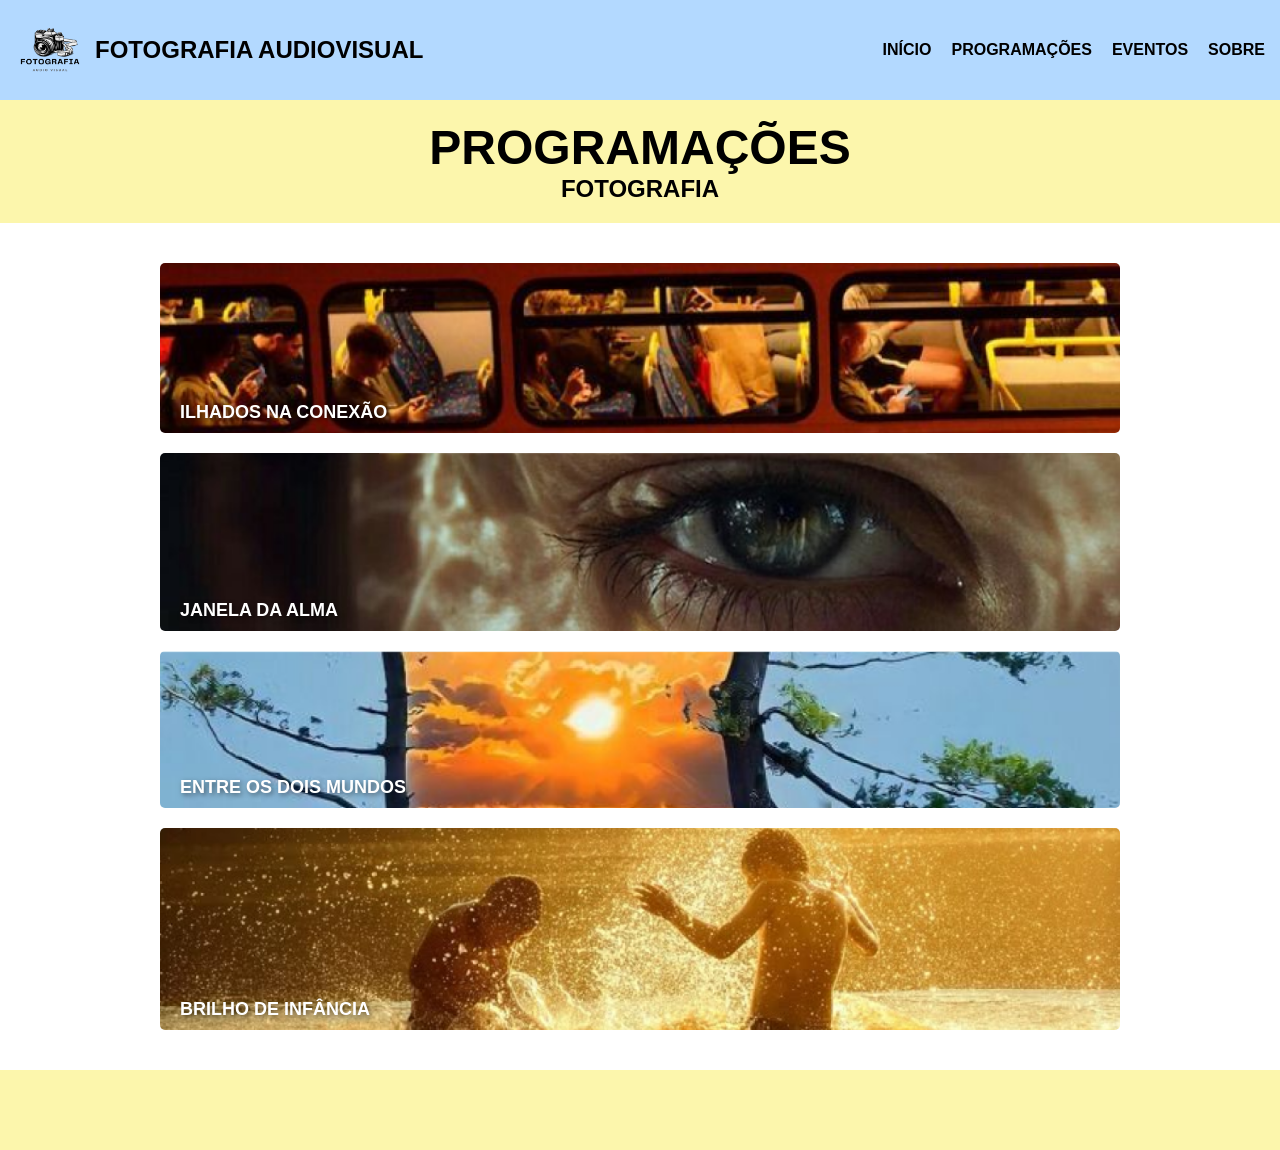
<file: programacao.html>
<!DOCTYPE html>
<html lang="pt-BR">

<head>
    <meta charset="UTF-8">
    <meta name="viewport" content="width=device-width, initial-scale=1.0">
    <title>Programações - Fotografia</title>
    <link rel="stylesheet" href="style.css">
</head>

<body>

    <header>
        <div class="logo">
            <img src="Fotografia__3_-removebg-preview.png" alt="Logo">
            <h2>FOTOGRAFIA AUDIOVISUAL</h2>
        </div>
        <nav class="menu">
            <a href="index.html">INÍCIO</a>
            <a href="programacao.html">PROGRAMAÇÕES</a>
            <a href="eventos.html">EVENTOS</a>
            <a href="sobre.html">SOBRE</a>

        </nav>
    </header>

    <div class="titulo-programacoes">
        <h1>PROGRAMAÇÕES</h1>
        <p>FOTOGRAFIA</p>
    </div>

    <section class="galeria-programacoes">
        <div class="exposicao">
            <a href="programacao2.html"> <img src="p1.png" alt="Exposição 1"></a>
            <p>ILHADOS NA CONEXÃO</p>
        </div>
        <div class="exposicao">
            <a href="programacao3.html"><img src="p2.png" alt="Exposição 2"></a>
            <p>JANELA DA ALMA</p>
        </div>
        <div class="exposicao">
            <a href="programacao4.html"><img src="p3.png" alt="Exposição 3"></a>
            <p>ENTRE OS DOIS MUNDOS</p>
        </div>

        <div class="exposicao">
            <a href="programacao5.html"><img src="p4.png" alt="Exposição 3"></a>
            <p>BRILHO DE INFÂNCIA</p>
        </div>
    </section>

    <div class="yellow-bar"></div>

</body>

</html>
</file>
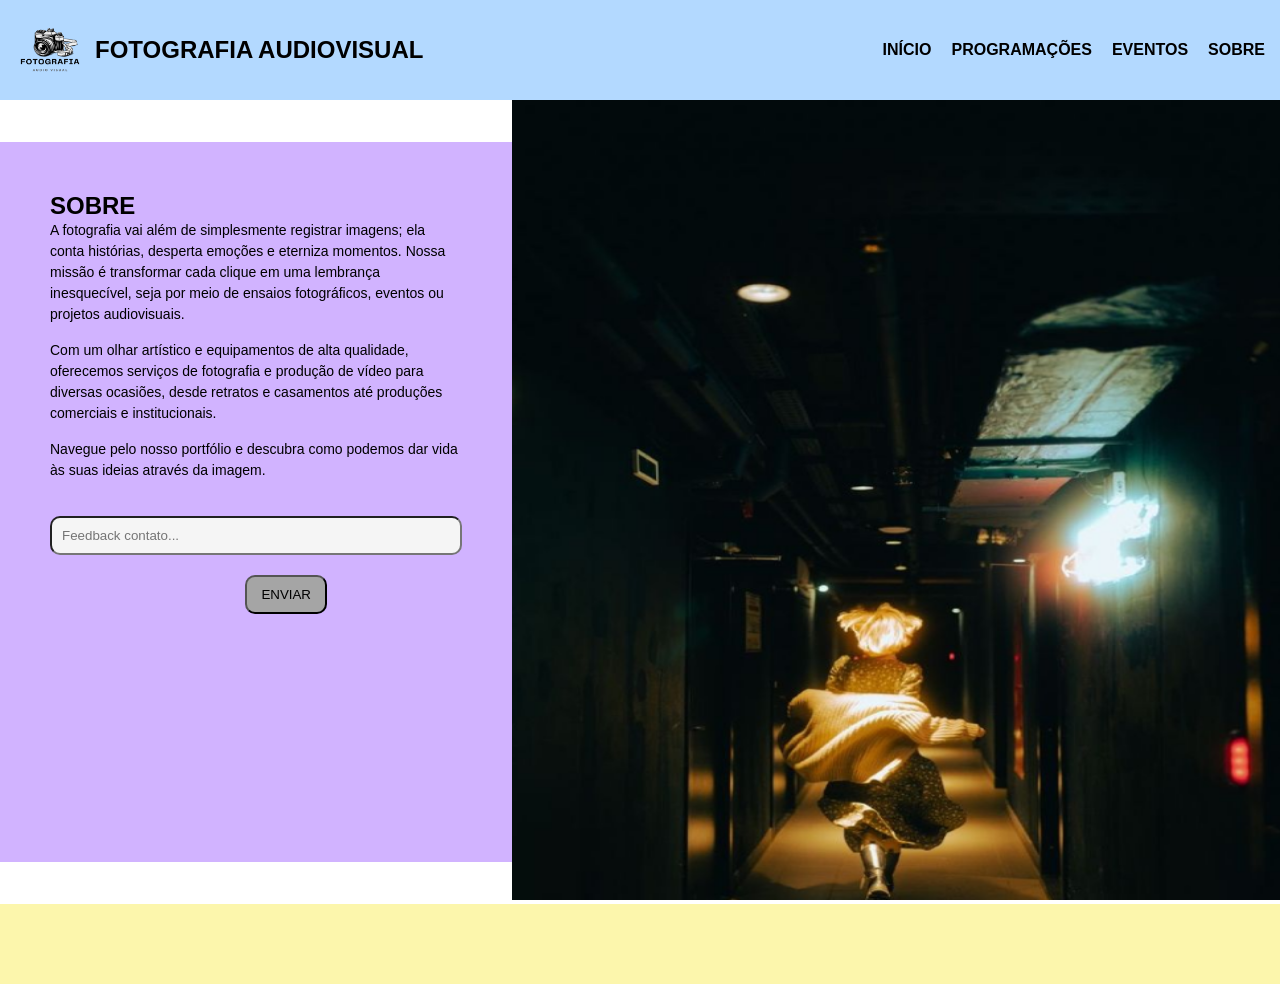
<file: sobre.html>
<!DOCTYPE html>
<html lang="pt">

<head>
    <meta charset="UTF-8">
    <meta name="viewport" content="width=device-width, initial-scale=1.0">
    <title>Fotografia Audiovisual</title>
    <link rel="stylesheet" href="style.css">
</head>

<body>

    <header>
        <div class="logo">
            <img src="Fotografia__3_-removebg-preview.png" alt="Logo">
            <h2>FOTOGRAFIA AUDIOVISUAL</h2>
        </div>
        <nav class="menu">
            <a href="index.html">INÍCIO</a>
            <a href="programacao.html" class="programacoes">PROGRAMAÇÕES</a>
            <a href="eventos.html" class="eventos">EVENTOS</a>
            <a href="sobre.html" class="sobre">SOBRE</a>
        </nav>
    </header>
    <main class="content">
        <section class="text-section-sobre">
            <h1>SOBRE</h1>
            <p>A fotografia vai além de simplesmente registrar imagens; ela conta histórias, desperta emoções e eterniza
                momentos. Nossa missão é transformar cada clique em uma lembrança inesquecível, seja por meio de ensaios
                fotográficos, eventos ou projetos audiovisuais.</p>
            <p>Com um olhar artístico e equipamentos de alta qualidade, oferecemos serviços de fotografia e produção de
                vídeo para diversas ocasiões, desde retratos e casamentos até produções comerciais e institucionais.</p>
            <p>Navegue pelo nosso portfólio e descubra como podemos dar vida às suas ideias através da imagem.</p>

            <input type="text" id="input" placeholder="Feedback contato..."><button onclick="email()">ENVIAR</button>

        </section>
        <section class="image-section-sobre">
            <img src="img sobre.png" alt="Imagem de fotografia artística">
        </section>
    </main>

    <div class="yellow-bar"></div>

</body>

<script src="script.js"></script>

</html>
</file>
<file: style.css>
* {
    margin: 0;
    padding: 0;
    box-sizing: border-box;
}

body {
    font-family: Arial, sans-serif;
}

header {
    background-color: #B3D9FF;
    padding: 15px;
    display: flex;
    justify-content: space-between;
    align-items: center;
}

.logo {
    display: flex;
    align-items: center;
}

.logo img {
    width: 70px;
    margin-right: 10px;
}

.menu {
    display: flex;
    gap: 20px;
}

.menu a {
    text-decoration: none;
    color: black;
    font-weight: bold;
}

.menu a:hover {
    color: white;
    background-color: #555555;
    padding: 10px;
    border-radius: 10px;
    transition: 0.5s;
}

.content {
    display: flex;
    align-items: center;
    justify-content: space-between;
}

.text-section-sobre {
    width: 40%;
    padding: 50px;
    background-color: #D1B3FF;
    height: 80vh;
}

.text-section-titulo {
    width: 40%;
    padding: 50px;
    background-color: #D1B3FF;
    height: 80vh;
}

.text-section-titulo h1 {
    font-size: 50px;
    margin-left: 60px;
    margin-top: 150px;
}

.text-section-titulo span {
    font-weight: bold;
    text-decoration: underline;
}

.subtexto {
    margin-left: 60px;
    font-size: 14px;
}

.text-section-sobre p {
    font-size: 14px;
    line-height: 1.5;
    margin-bottom: 15px;
}

.text-section-sobre-p {
    width: 40%;
    padding: 50px;
    background-color: #D1B3FF;
    height: 65vh;
}

.text-section-sobre-p p {
    font-size: 20px;
    line-height: 1.5;
    margin-bottom: 15px;
}

.text-section-sobre-p h1 {
    margin-left: 150px;
    font-size: 20px;
    line-height: 1.5;
    margin-bottom: 15px;
}

.text-section-sobre input {
    width: 100%;
    padding: 10px;
    border-radius: 10px;
    background-color: #f5f5f5;
    margin-top: 20px;
}

.text-section-sobre button {
    width: 20%;
    padding: 10px;
    border-radius: 10px;
    background-color: #a5a5a5;
    margin-top: 20px;
    margin-left: 195px;
}

.image-section-inicio {
    width: 60%;
}

.image-section-inicio img {
    width: 100%;
    height: auto;
}

.image-section-sobre {
    width: 60%;
}

.image-section-sobre img {
    width: 100%;
    height: 800px;
}


.yellow-bar {
    background-color: #FCF6AC;
    height: 80px;
    width: 100%;
}

.newsletter {
    background: #FCF6AC;
    padding: 60px calc((100% - 960px) / 2);
    display: flex;
    flex-wrap: wrap;
}


.newsletter-info h1 {
    flex: 1 1 240px;
    margin: 0 10px;
    font-size: 3em;
    color: black;
}

.newsletter-info p {
    font-size: 1.25em;
    font-style: italic;
    max-width: 230px;
    color: black;
    margin-bottom: 10px;
}

.newsletter-form {
    flex: 2 1 260px;
    margin: 0 10px;
    align-self: center;
    display: flex;
    flex-wrap: wrap;
}

.newsletter-form input {
    flex: 3 1 260px;
    font-size: 1.25em;
    color: #000000;
    font-family: "Nunito", Helvetica, Arial, sans-serif;
    border: 4px solid #664127;
    background: transparent;
    padding: 15px 10px;
    margin: 0px;
    border-radius: 10px;
}

.newsletter-form button {
    flex: 1 1 220px;
    font-family: "Nunito", Helvetica, Arial, sans-serif;
    font-size: 2.25em;
    font-weight: bold;
    text-transform: uppercase;
    background: #664127;
    color: white;
    margin: 0px;
    cursor: pointer;
    border: 0px;
    padding: 15px 10px;
    border-radius: 10px;
}

@media (max-width: 600px) {
    .newsletter-form button {
        font-size: 1.5em;
    }
}

.titulo-eventos {
    text-align: center;
    background-color: #A8A8FF;
    padding: 20px;
    font-size: 24px;
    font-weight: bold;
}

.galeria {
    display: flex;
    justify-content: center;
    gap: 20px;
    background-color: #A8A8FF;
    padding: 40px;
}

.foto {
    width: 30%;
    background-color: #E5DBFF;
    padding: 15px;
    text-align: center;
}

.foto img {
    width: 100%;
    height: auto;
    display: block;
    margin: 0 auto;
}

.foto p {
    font-size: 18px;
    margin-top: 10px;
    text-align: center;
    font-family: Georgia, 'Times New Roman', Times, serif;
}


.titulo-programacoes {
    text-align: center;
    background-color: #FCF6AC;
    padding: 20px;
    font-size: 24px;
    font-weight: bold;
}

.galeria-programacoes {
    display: flex;
    flex-direction: column;
    align-items: center;
    gap: 20px;
    padding: 40px;
}

.exposicao {
    width: 80%;
    position: relative;
}

.exposicao img {
    width: 100%;
    height: auto;
    display: block;
    border-radius: 5px;
}

.exposicao p {
    position: absolute;
    bottom: 10px;
    left: 20px;
    color: white;
    font-size: 18px;
    font-weight: bold;
    text-shadow: 2px 2px 5px rgba(0, 0, 0, 0.5);
}
</file>
